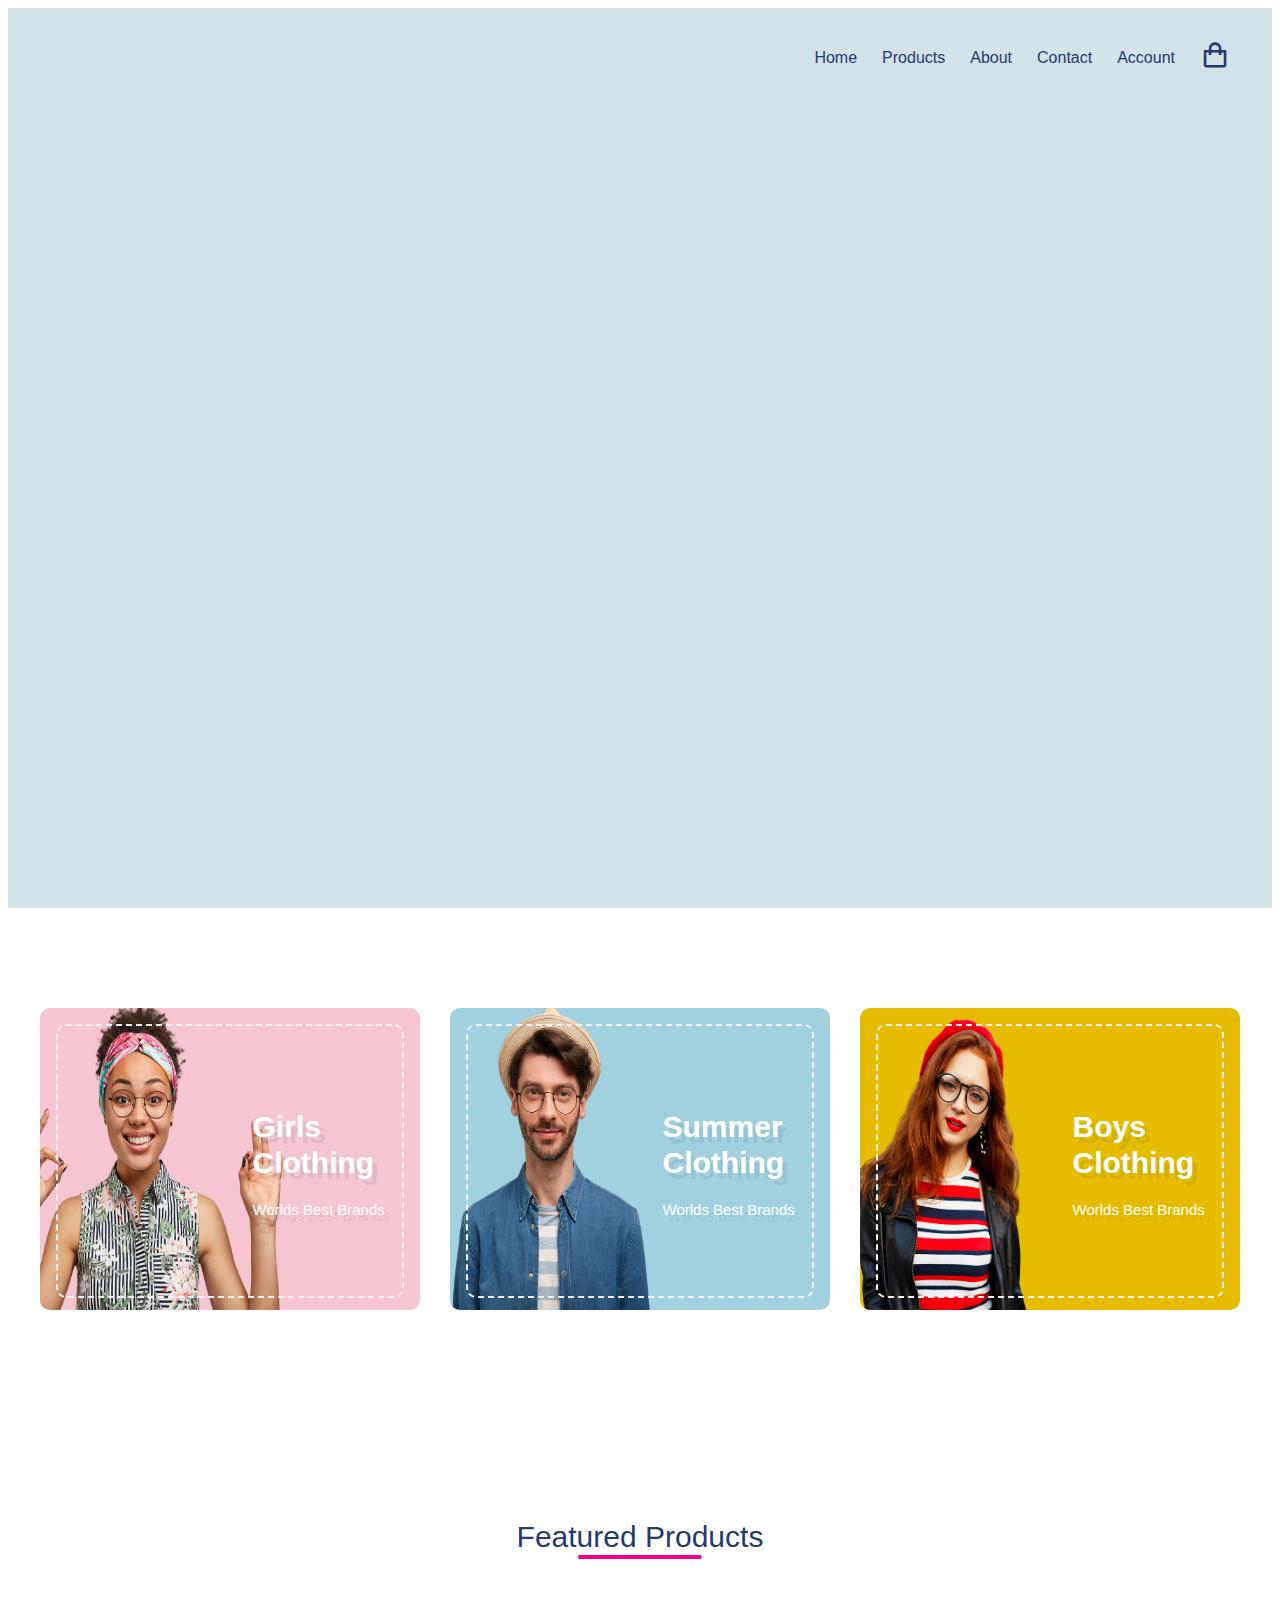
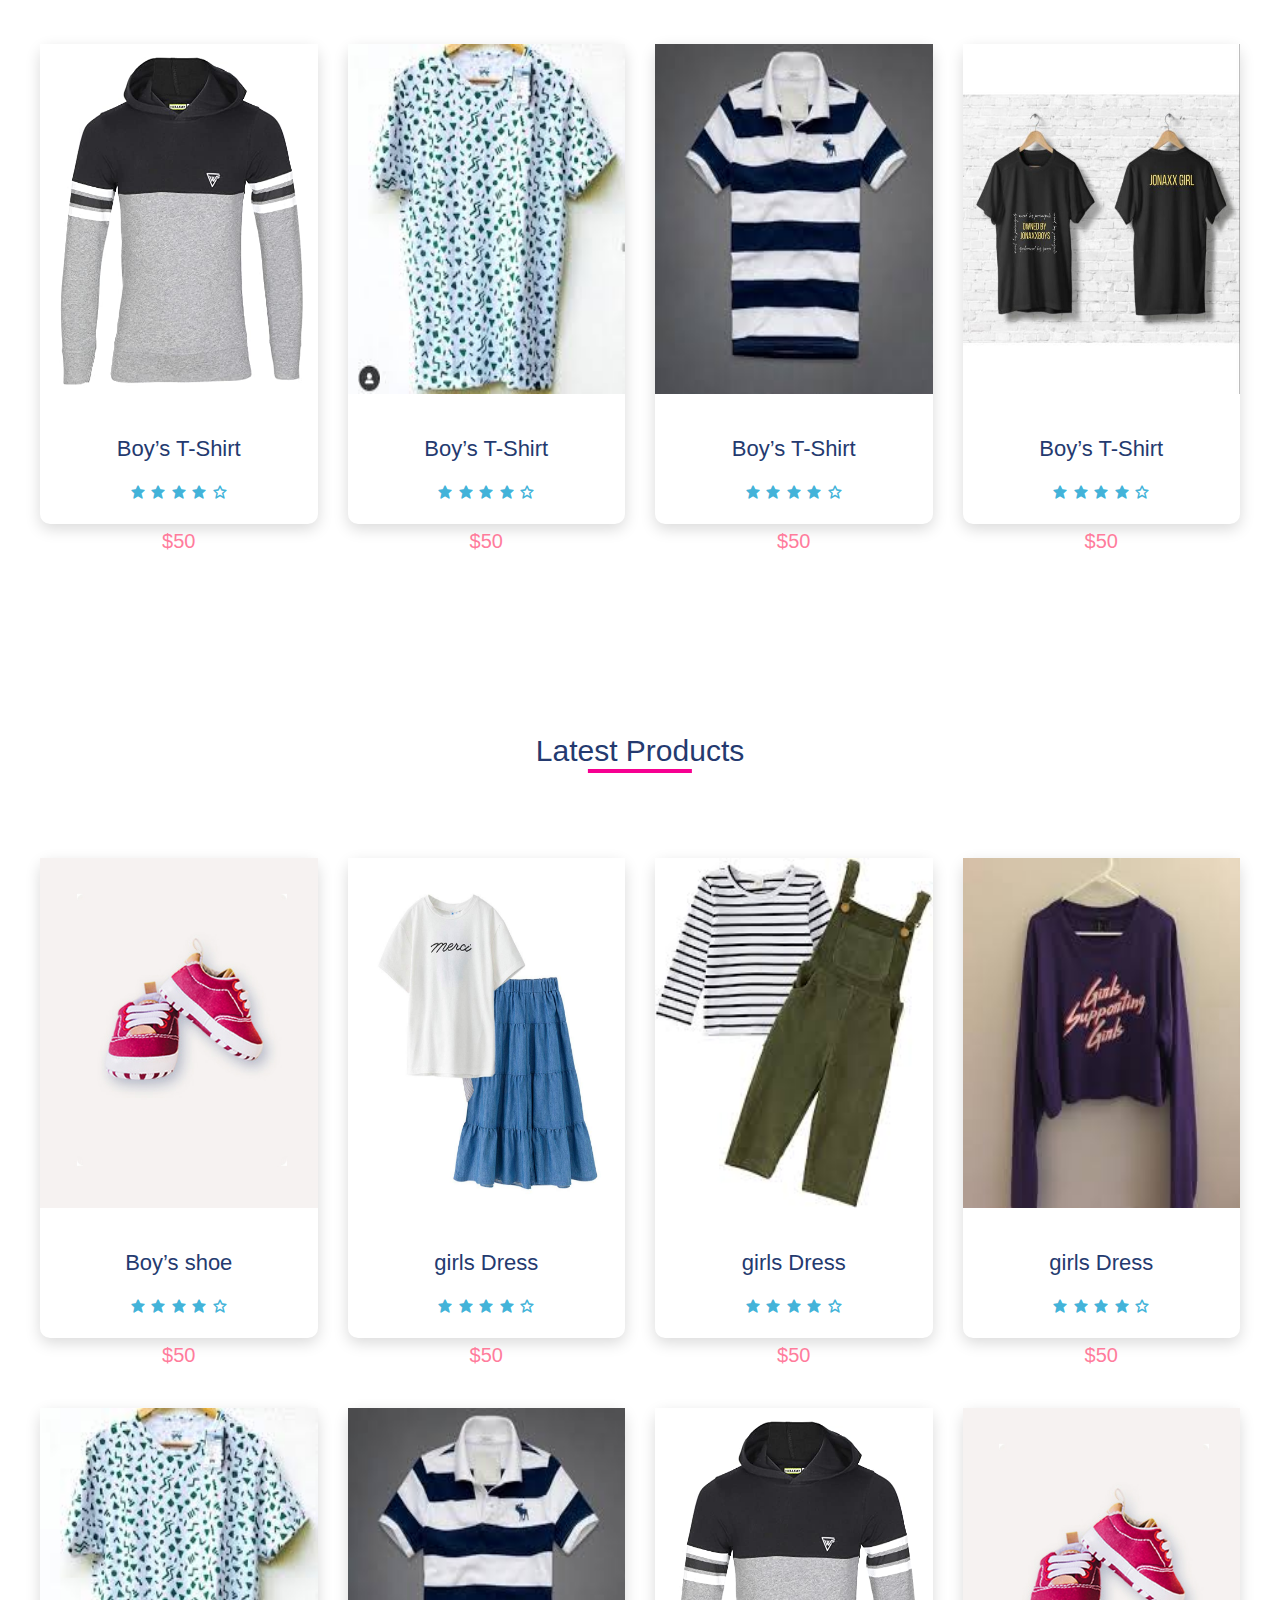
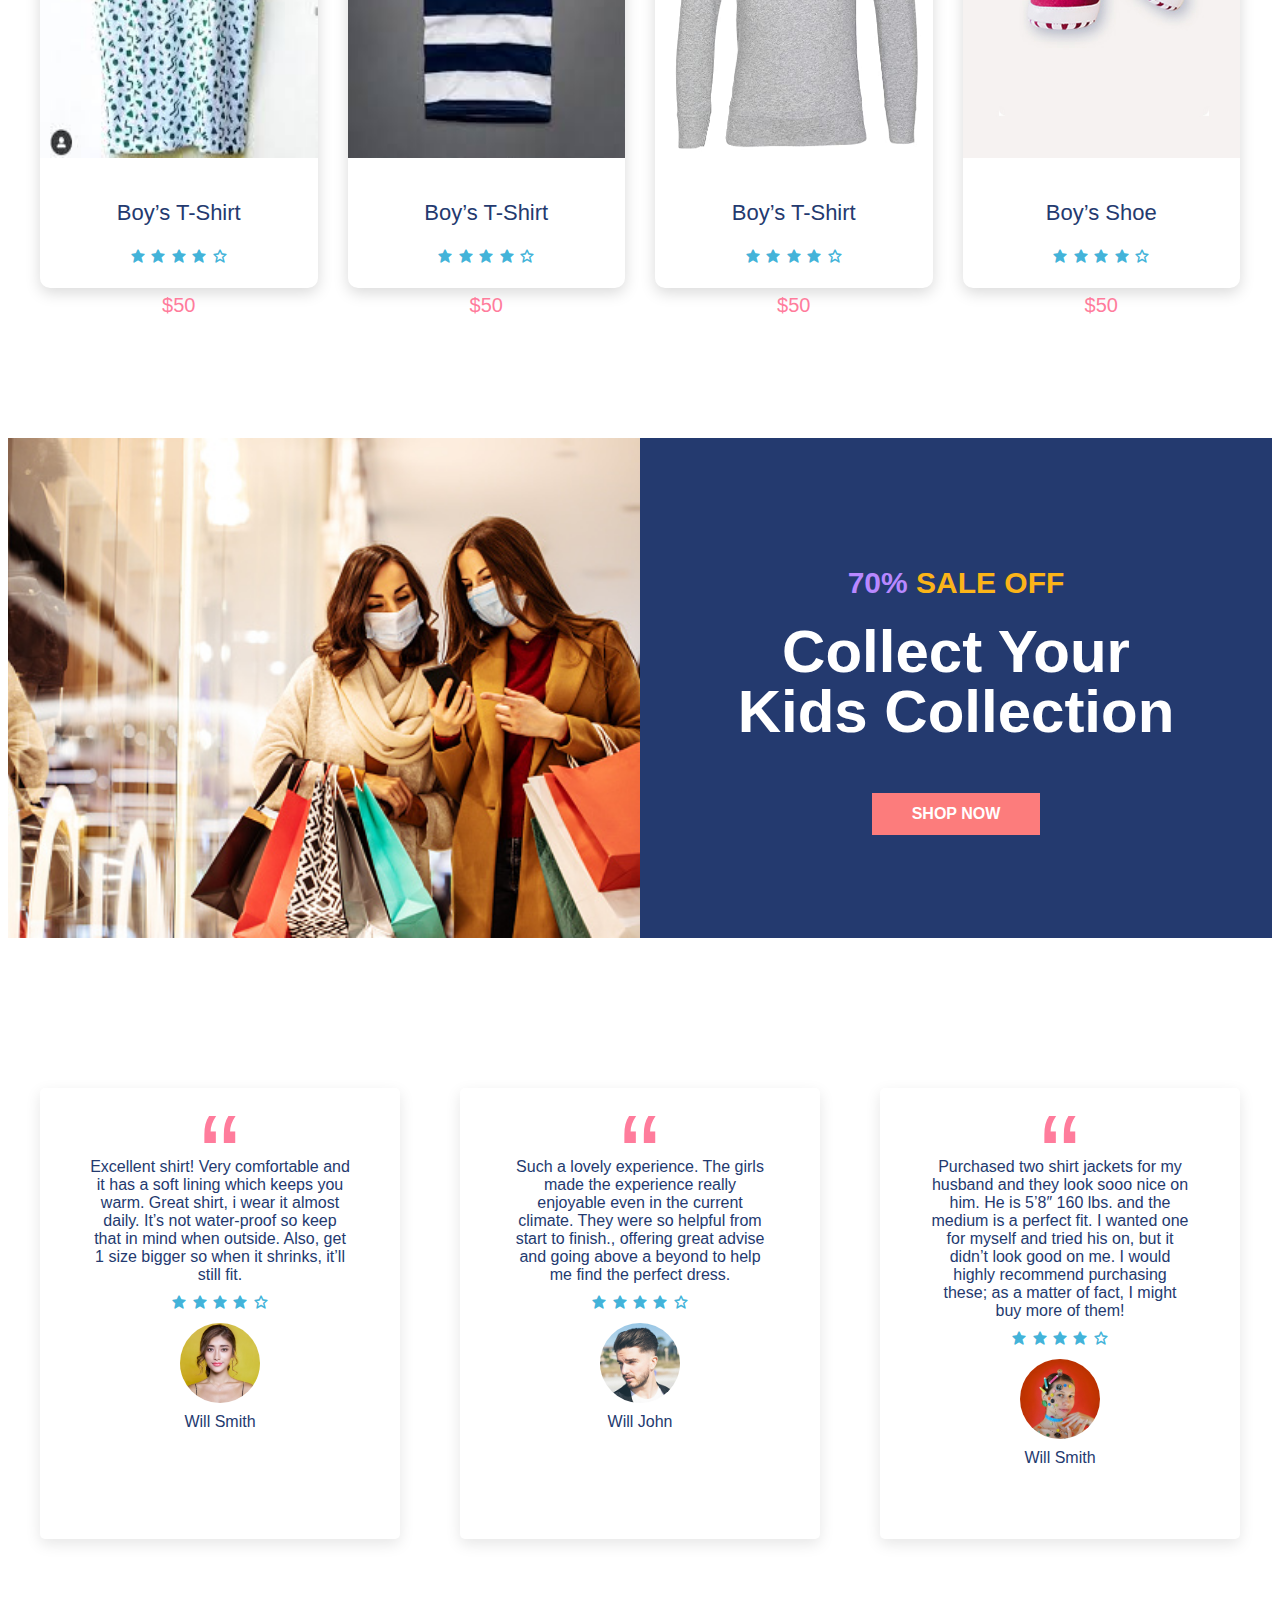
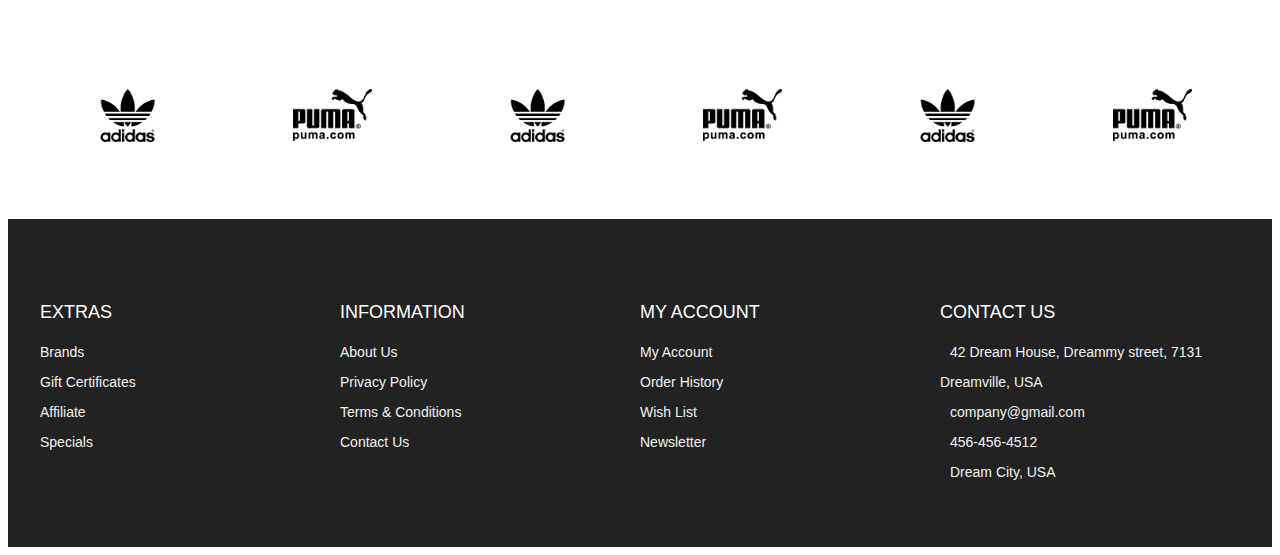
<file: index.html>
<!DOCTYPE html>
<html lang="en">

<head>
  <meta charset="UTF-8" />
  <meta name="viewport" content="width=device-width, initial-scale=1.0" />
 
  <!-- Box icons -->
  <link rel="stylesheet" href="https://cdn.jsdelivr.net/npm/boxicons@latest/css/boxicons.min.css" />

  <!-- Custom StyleSheet -->
  <link rel="stylesheet" href="./css/styles.css" />
  <title> Ecommerce Website</title>
</head>

<body>
  <!-- Header -->
  <header id="home" class="header">
    <!-- Navigation -->
    <nav class="nav">
      <div class="navigation container">
        <div class="logo">
          <h1></h1>
        </div>

        <div class="menu">
          <div class="top-nav">
            <div class="logo">
              <h1></h1>
            </div>
            <div class="close">
              <i class="bx bx-x"></i>
            </div>
          </div>

          <ul class="nav-list">
            <li class="nav-item">
              <a href="#home" class="nav-link scroll-link">Home</a>
            </li>
            <li class="nav-item">
              <a href="product.html" class="nav-link">Products</a>
            </li>
            <li class="nav-item">
              <a href="#about" class="nav-link scroll-link">About</a>
            </li>
            <li class="nav-item">
              <a href="#contact" class="nav-link scroll-link">Contact</a>
            </li>
            <li class="nav-item">
              <a href="#account" class="nav-link scroll-link">Account</a>
            </li>
            <li class="nav-item">
              <a href="cart.html" class="nav-link icon"><i class="bx bx-shopping-bag"></i></a>
            </li>
          </ul>
        </div>

        <a href="cart.html" class="cart-icon">
          <i class="bx bx-shopping-bag"></i>
        </a>

        <div class="hamburger">
          <i class="bx bx-menu"></i>
        </div>
      </div>
    </nav>

    <!-- Hero -->
    <img src="./images/banner.jpg" alt="" class="hero-img" />

    <div class="hero-content">
      <h2><span class="discount">70% </span> SALE OFF</h2>
      <h1>
        <span>Summer Vibes</span>
        <span>mode on</span>
      </h1>
      <a class="btn" href="#">shop now</a>
    </div>
  </header>

  <!-- Main -->
  <main>
    <section class="advert section">
      <div class="advert-center container">
        <div class="advert-box">
          <div class="dotted">
            <div class="content">
              <h2>
                Girls <br />
                Clothing
              </h2>
              <h4>Worlds Best Brands</h4>
            </div>
          </div>
          <img src="./images/advert1.png" alt="">
        </div>

        <div class="advert-box">
          <div class="dotted">
            <div class="content">
              <h2>
                Summer <br />
                Clothing
              </h2>
              <h4>Worlds Best Brands</h4>
            </div>
          </div>
          <img src="./images/advert2.png" alt="">
        </div>

        <div class="advert-box">
          <div class="dotted">
            <div class="content">
              <h2>
                Boys <br />
                Clothing
              </h2>
              <h4>Worlds Best Brands</h4>
            </div>
          </div>
          <img src="./images/advert3.png" alt="">
        </div>
      </div>
    </section>

    <!-- Featured -->
    <section class="section featured">
      <div class="title">
        <h1>Featured Products</h1>
      </div>

      <div class="product-center container">
        <div class="product">
          <div class="product-header">
            <img src="./images/pic2.jpg" alt="">
            <ul class="icons">
              <span><i class="bx bx-heart"></i></span>
              <span><i class="bx bx-shopping-bag"></i></span>
              <span><i class="bx bx-search"></i></span>
            </ul>
          </div>
          <div class="product-footer">
            <a href="#">
              <h3>Boy’s T-Shirt</h3>
            </a>
            <div class="rating">
              <i class="bx bxs-star"></i>
              <i class="bx bxs-star"></i>
              <i class="bx bxs-star"></i>
              <i class="bx bxs-star"></i>
              <i class="bx bx-star"></i>
            </div>
            <h4 class="price">$50</h4>
          </div>
        </div>
        <div class="product">
          <div class="product-header">
            <img src="./images/pic1.jpg" alt="">
            <ul class="icons">
              <span><i class="bx bx-heart"></i></span>
              <span><i class="bx bx-shopping-bag"></i></span>
              <span><i class="bx bx-search"></i></span>
            </ul>
          </div>
          <div class="product-footer">
            <a href="#"><h3>Boy’s T-Shirt</h3></a>
            <div class="rating">
              <i class="bx bxs-star"></i>
              <i class="bx bxs-star"></i>
              <i class="bx bxs-star"></i>
              <i class="bx bxs-star"></i>
              <i class="bx bx-star"></i>
            </div>
            <h4 class="price">$50</h4>
          </div>
        </div>
        <div class="product">
          <div class="product-header">
            <img src="./images/pic3.jpg" alt="">
            <ul class="icons">
              <span><i class="bx bx-heart"></i></span>
              <span><i class="bx bx-shopping-bag"></i></span>
              <span><i class="bx bx-search"></i></span>
            </ul>
          </div>
          <div class="product-footer">
            <a href="#"><h3>Boy’s T-Shirt</h3></a>
            <div class="rating">
              <i class="bx bxs-star"></i>
              <i class="bx bxs-star"></i>
              <i class="bx bxs-star"></i>
              <i class="bx bxs-star"></i>
              <i class="bx bx-star"></i>
            </div>
            <h4 class="price">$50</h4>
          </div>
        </div>
        <div class="product">
          <div class="product-header">
            <img src="./images/pic4.jpg" alt="">

            <ul class="icons">
              <span><i class="bx bx-heart"></i></span>
              <span><i class="bx bx-shopping-bag"></i></span>
              <span><i class="bx bx-search"></i></span>
            </ul>
          </div>
          <div class="product-footer">
            <a href="#"><h3>Boy’s T-Shirt</h3></a>
            <div class="rating">
              <i class="bx bxs-star"></i>
              <i class="bx bxs-star"></i>
              <i class="bx bxs-star"></i>
              <i class="bx bxs-star"></i>
              <i class="bx bx-star"></i>
            </div>
            <h4 class="price">$50</h4>
          </div>
        </div>
      </div>
    </section>

    <!--Latest -->
    <section class="section featured">
      <div class="title">
        <h1>Latest Products</h1>
      </div>

      <div class="product-center container">
        <div class="product">
          <div class="product-header">
            <img src="./images/pic5.jpg" alt="">

            <ul class="icons">
              <span><i class="bx bx-heart"></i></span>
              <span><i class="bx bx-shopping-bag"></i></span>
              <span><i class="bx bx-search"></i></span>
            </ul>
          </div>
          <div class="product-footer">
            <a href="#"><h3>Boy’s shoe</h3></a>
            <div class="rating">
              <i class="bx bxs-star"></i>
              <i class="bx bxs-star"></i>
              <i class="bx bxs-star"></i>
              <i class="bx bxs-star"></i>
              <i class="bx bx-star"></i>
            </div>
            <h4 class="price">$50</h4>
          </div>
        </div>
        <div class="product">
          <div class="product-header">
            <img src="./images/pic6.jpg" alt="">

            <ul class="icons">
              <span><i class="bx bx-heart"></i></span>
              <span><i class="bx bx-shopping-bag"></i></span>
              <span><i class="bx bx-search"></i></span>
            </ul>
          </div>
          <div class="product-footer">
            <a href="#"><h3>girls Dress</h3></a>
            <div class="rating">
              <i class="bx bxs-star"></i>
              <i class="bx bxs-star"></i>
              <i class="bx bxs-star"></i>
              <i class="bx bxs-star"></i>
              <i class="bx bx-star"></i>
            </div>
            <h4 class="price">$50</h4>
          </div>
        </div>
        <div class="product">
          <div class="product-header">
            <img src="./images/pic7.jpg" alt="">

            <ul class="icons">
              <span><i class="bx bx-heart"></i></span>
              <span><i class="bx bx-shopping-bag"></i></span>
              <span><i class="bx bx-search"></i></span>
            </ul>
          </div>
          <div class="product-footer">
            <a href="#"><h3>girls Dress</h3></a>
            <div class="rating">
              <i class="bx bxs-star"></i>
              <i class="bx bxs-star"></i>
              <i class="bx bxs-star"></i>
              <i class="bx bxs-star"></i>
              <i class="bx bx-star"></i>
            </div>
            <h4 class="price">$50</h4>
          </div>
        </div>
        <div class="product">
          <div class="product-header">
            <img src="./images/pic8.jpg" alt="">

            <ul class="icons">
              <span><i class="bx bx-heart"></i></span>
              <span><i class="bx bx-shopping-bag"></i></span>
              <span><i class="bx bx-search"></i></span>
            </ul>
          </div>
          <div class="product-footer">
            <a href="#"><h3>girls Dress</h3></a>
            <div class="rating">
              <i class="bx bxs-star"></i>
              <i class="bx bxs-star"></i>
              <i class="bx bxs-star"></i>
              <i class="bx bxs-star"></i>
              <i class="bx bx-star"></i>
            </div>
            <h4 class="price">$50</h4>
          </div>
        </div>
        <div class="product">
          <div class="product-header">
            <img src="./images/pic1.jpg" alt="">

            <ul class="icons">
              <span><i class="bx bx-heart"></i></span>
              <span><i class="bx bx-shopping-bag"></i></span>
              <span><i class="bx bx-search"></i></span>
            </ul>
          </div>
          <div class="product-footer">
            <a href="#"><h3>Boy’s T-Shirt</h3></a>
            <div class="rating">
              <i class="bx bxs-star"></i>
              <i class="bx bxs-star"></i>
              <i class="bx bxs-star"></i>
              <i class="bx bxs-star"></i>
              <i class="bx bx-star"></i>
            </div>
            <h4 class="price">$50</h4>
          </div>
        </div>
        <div class="product">
          <div class="product-header">
            <img src="./images/pic3.jpg" alt="">

            <ul class="icons">
              <span><i class="bx bx-heart"></i></span>
              <span><i class="bx bx-shopping-bag"></i></span>
              <span><i class="bx bx-search"></i></span>
            </ul>
          </div>
          <div class="product-footer">
            <a href="#"><h3>Boy’s T-Shirt</h3></a>
            <div class="rating">
              <i class="bx bxs-star"></i>
              <i class="bx bxs-star"></i>
              <i class="bx bxs-star"></i>
              <i class="bx bxs-star"></i>
              <i class="bx bx-star"></i>
            </div>
            <h4 class="price">$50</h4>
          </div>
        </div>
        <div class="product">
          <div class="product-header">
            <img src="./images/pic2.jpg" alt="">

            <ul class="icons">
              <span><i class="bx bx-heart"></i></span>
              <span><i class="bx bx-shopping-bag"></i></span>
              <span><i class="bx bx-search"></i></span>
            </ul>
          </div>
          <div class="product-footer">
            <a href="#"><h3>Boy’s T-Shirt</h3></a>
            <div class="rating">
              <i class="bx bxs-star"></i>
              <i class="bx bxs-star"></i>
              <i class="bx bxs-star"></i>
              <i class="bx bxs-star"></i>
              <i class="bx bx-star"></i>
            </div>
            <h4 class="price">$50</h4>
          </div>
        </div>
        <div class="product">
          <div class="product-header">
            <img src="./images/pic5.jpg" alt="">

            <ul class="icons">
              <span><i class="bx bx-heart"></i></span>
              <span><i class="bx bx-shopping-bag"></i></span>
              <span><i class="bx bx-search"></i></span>
            </ul>
          </div>
          <div class="product-footer">
            <a href="#"><h3>Boy’s Shoe</h3></a>
            <div class="rating">
              <i class="bx bxs-star"></i>
              <i class="bx bxs-star"></i>
              <i class="bx bxs-star"></i>
              <i class="bx bxs-star"></i>
              <i class="bx bx-star"></i>
            </div>
            <h4 class="price">$50</h4>
          </div>
        </div>
      </div>
    </section>

    <!-- Product Banner -->
    <section class="section">
      <div class="product-banner">
        <div class="left">
          <img src="./images/test.jpg" alt="" />
        </div>
        <div class="right">
          <div class="content">
            <h2><span class="discount">70% </span> SALE OFF</h2>
            <h1>
              <span>Collect Your</span>
              <span>Kids Collection</span>
            </h1>
            <a class="btn" href="#">shop now</a>
          </div>
        </div>
      </div>
    </section>

    <!-- Testimonials -->
    <section class="section">
      <div class="testimonial-center container">
        <div class="testimonial">
          <span>&ldquo;</span>
          <p>
            Excellent shirt! Very comfortable and it has a soft lining which keeps you warm. Great shirt, i wear it almost daily. 
            It’s not water-proof so keep that in mind when outside. Also, get 1 size bigger so when it shrinks, it’ll still fit.
          </p>
          <div class="rating">
            <i class="bx bxs-star"></i>
            <i class="bx bxs-star"></i>
            <i class="bx bxs-star"></i>
            <i class="bx bxs-star"></i>
            <i class="bx bx-star"></i>
          </div>
          <div class="img-cover">
            <img src="./images/profile1.jpg" alt="" />
          </div>
          <h4>Will Smith</h4>
        </div>
        <div class="testimonial">
          <span>&ldquo;</span>
          <p>
            Such a lovely experience. The girls made the experience really enjoyable even in the current climate. They were so helpful from start
             to finish., offering great advise and going above a beyond to help me find the perfect dress.
          </p>
          <div class="rating">
            <i class="bx bxs-star"></i>
            <i class="bx bxs-star"></i>
            <i class="bx bxs-star"></i>
            <i class="bx bxs-star"></i>
            <i class="bx bx-star"></i>
          </div>
          <div class="img-cover">
            <img src="./images/profile2.jpg" alt="" />
          </div>
          <h4>Will John</h4>
        </div>
        <div class="testimonial">
          <span>&ldquo;</span>
          <p>
            Purchased two shirt jackets for my husband and they look sooo nice on him. He is 5’8″ 160 lbs. and the medium is a perfect fit. 
            I wanted one for myself and tried his on, but it didn’t look good on me. I would highly recommend purchasing these; as a matter of fact, I might buy more of them!
          </p>
          <div class="rating">
            <i class="bx bxs-star"></i>
            <i class="bx bxs-star"></i>
            <i class="bx bxs-star"></i>
            <i class="bx bxs-star"></i>
            <i class="bx bx-star"></i>
          </div>
          <div class="img-cover">
            <img src="./images/profile3.jpg" alt="" />
          </div>
          <h4>Will Smith</h4>
        </div>
      </div>
    </section>

    <!-- Brands -->
    <section class="section">
      <div class="brands-center container">
        <div class="brand">
          <img src="./images/brand1.png" alt="" />
        </div>
        <div class="brand">
          <img src="./images/brand2.png" alt="" />
        </div>
        <div class="brand">
          <img src="./images/brand1.png" alt="" />
        </div>
        <div class="brand">
          <img src="./images/brand2.png" alt="" />
        </div>
        <div class="brand">
          <img src="./images/brand1.png" alt="" />
        </div>
        <div class="brand">
          <img src="./images/brand2.png" alt="" />
        </div>
      </div>
    </section>
  </main>

  <!-- Footer -->
  <footer id="footer" class="section footer">
    <div class="container">
      <div class="footer-container">
        <div class="footer-center">
          <h3>EXTRAS</h3>
          <a href="#">Brands</a>
          <a href="#">Gift Certificates</a>
          <a href="#">Affiliate</a>
          <a href="#">Specials</a>
        </div>
        <div class="footer-center">
          <h3>INFORMATION</h3>
          <a href="#">About Us</a>
          <a href="#">Privacy Policy</a>
          <a href="#">Terms & Conditions</a>
          <a href="#">Contact Us</a>
        </div>
        <div class="footer-center">
          <h3>MY ACCOUNT</h3>
          <a href="#">My Account</a>
          <a href="#">Order History</a>
          <a href="#">Wish List</a>
          <a href="#">Newsletter</a>
        </div>
        <div class="footer-center">
          <h3>CONTACT US</h3>
          <div>
            <span>
              <i class="fas fa-map-marker-alt"></i>
            </span>
            42 Dream House, Dreammy street, 7131 Dreamville, USA
          </div>
          <div>
            <span>
              <i class="far fa-envelope"></i>
            </span>
            company@gmail.com
          </div>
          <div>
            <span>
              <i class="fas fa-phone"></i>
            </span>
            456-456-4512
          </div>
          <div>
            <span>
              <i class="far fa-paper-plane"></i>
            </span>
            Dream City, USA
          </div>
        </div>
      </div>
    </div>
    </div>
  </footer>
  <!-- End Footer -->

  <!-- GSAP -->
  <script src="https://cdnjs.cloudflare.com/ajax/libs/gsap/3.5.1/gsap.min.js"></script>
  <!-- Custom Script -->
  <script src="./js/index.js"></script>
</body>

</html>
</file>
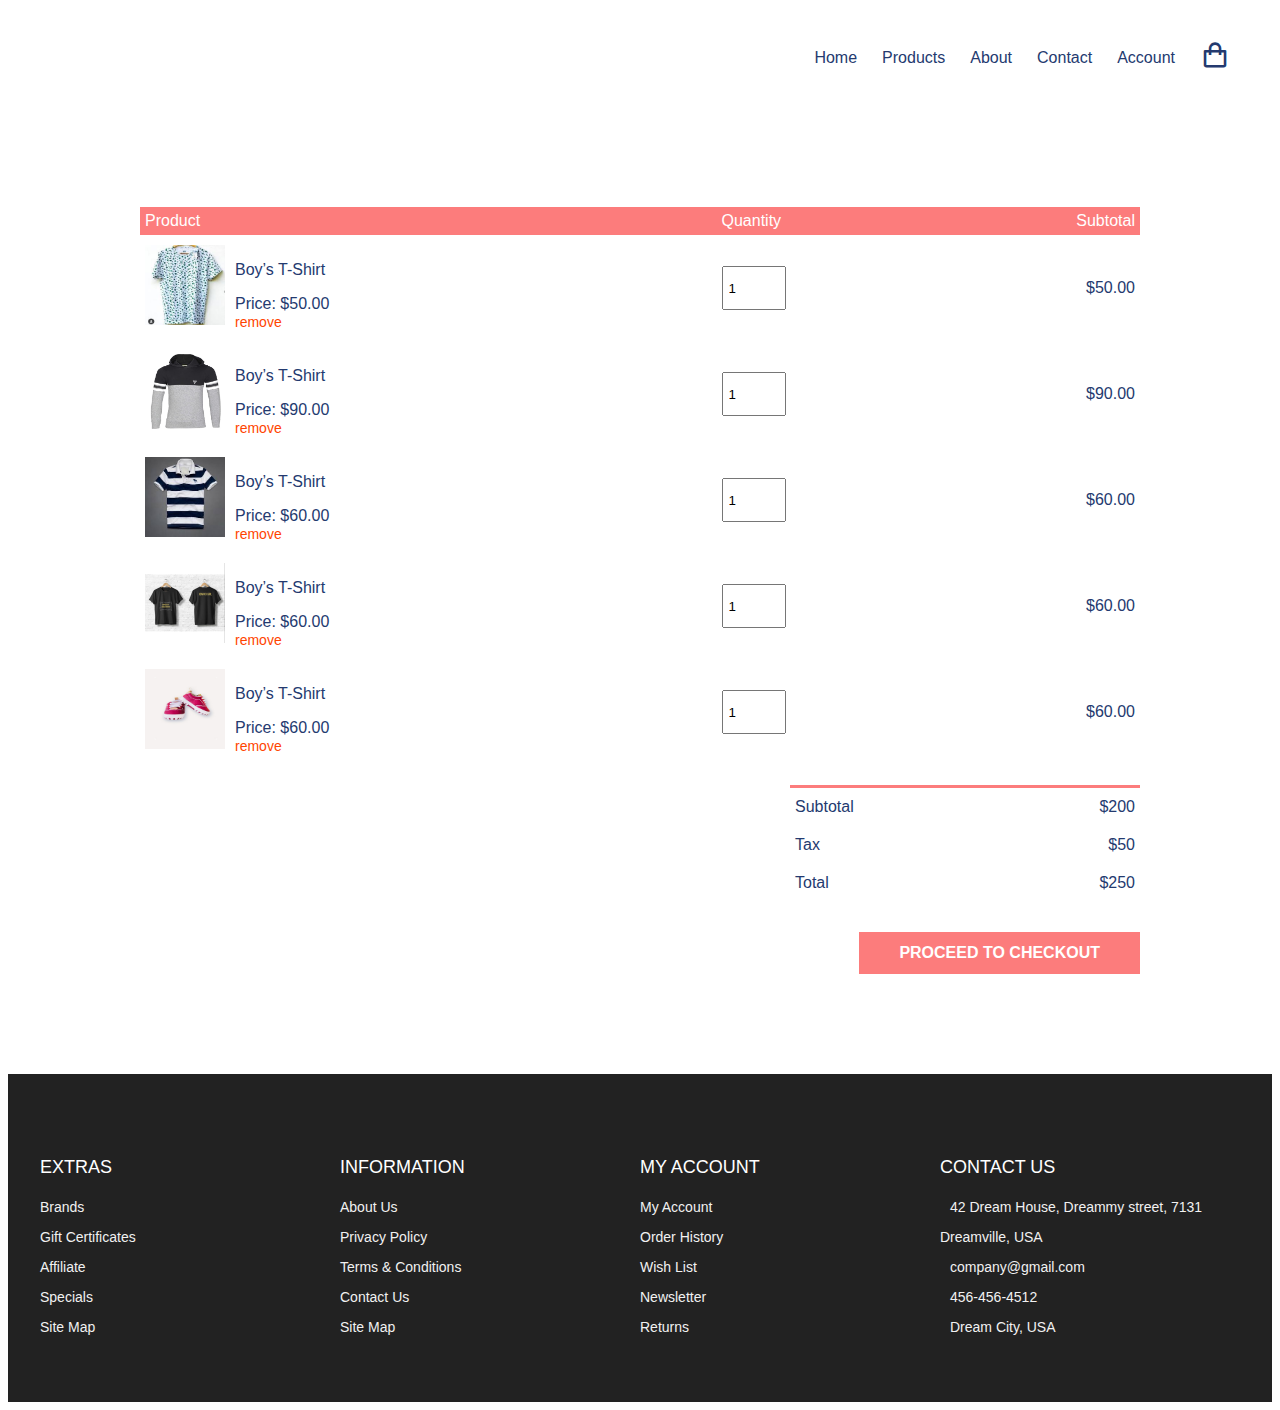
<file: cart.html>
<!DOCTYPE html>
<html lang="en">

<head>
  <meta charset="UTF-8" />
  <meta name="viewport" content="width=device-width, initial-scale=1.0" />
 
  <!-- Box icons -->
  <link rel="stylesheet" href="https://cdn.jsdelivr.net/npm/boxicons@latest/css/boxicons.min.css" />

  <!-- Custom StyleSheet -->
  <link rel="stylesheet" href="./css/styles.css" />
  <title>Your Cart</title>
</head>

<body>
  <!-- Navigation -->
  <nav class="nav">
    <div class="navigation container">
      <div class="logo">
        <h1></h1>
      </div>

      <div class="menu">
        <div class="top-nav">
          <div class="logo">
            <h1></h1>
          </div>
          <div class="close">
            <i class="bx bx-x"></i>
          </div>
        </div>

        <ul class="nav-list">
          <li class="nav-item">
            <a href="index.html" class="nav-link">Home</a>
          </li>
          <li class="nav-item">
            <a href="product.html" class="nav-link">Products</a>
          </li>
          <li class="nav-item">
            <a href="#about" class="nav-link">About</a>
          </li>
          <li class="nav-item">
            <a href="#contact" class="nav-link">Contact</a>
          </li>
          <li class="nav-item">
            <a href="#contact" class="nav-link">Account</a>
          </li>
          <li class="nav-item">
            <a href="cart.html" class="nav-link icon"><i class="bx bx-shopping-bag"></i></a>
          </li>
        </ul>
      </div>

      <a href="cart.html" class="cart-icon">
        <i class="bx bx-shopping-bag"></i>
      </a>

      <div class="hamburger">
        <i class="bx bx-menu"></i>
      </div>
    </div>
  </nav>

  <!-- Cart Items -->
  <div class="container-md cart">
    <table>
      <tr>
        <th>Product</th>
        <th>Quantity</th>
        <th>Subtotal</th>
      </tr>
      <tr>
        <td>
          <div class="cart-info">
            <img src="./images/pic1.jpg" alt="">
            <div>
              <p>Boy’s T-Shirt</p>
              <span>Price: $50.00</span>
              <br />
              <a href="#">remove</a>
            </div>
          </div>
        </td>
        <td><input type="number" value="1" min="1"></td>
        <td>$50.00</td>
      </tr>
      <tr>
        <td>
          <div class="cart-info">
            <img src="./images/pic2.jpg" alt="">
            <div>
              <p>Boy’s T-Shirt</p>
              <span>Price: $90.00</span>
              <br />
              <a href="#">remove</a>
            </div>
          </div>
        </td>
        <td><input type="number" value="1" min="1"></td>
        <td>$90.00</td>
      </tr>
      <tr>
        <td>
          <div class="cart-info">
            <img src="./images/pic3.jpg" alt="">
            <div>
              <p>Boy’s T-Shirt</p>
              <span>Price: $60.00</span>
              <br />
              <a href="#">remove</a>
            </div>
          </div>
        </td>
        <td><input type="number" value="1" min="1"></td>
        <td>$60.00</td>
      </tr>
      <tr>
        <td>
          <div class="cart-info">
            <img src="./images/pic4.jpg" alt="">
            <div>
              <p>Boy’s T-Shirt</p>
              <span>Price: $60.00</span>
              <br />
              <a href="#">remove</a>
            </div>
          </div>
        </td>
        <td><input type="number" value="1" min="1"></td>
        <td>$60.00</td>
      </tr>
      <tr>
        <td>
          <div class="cart-info">
            <img src="./images/pic5.jpg" alt="">
            <div>
              <p>Boy’s T-Shirt</p>
              <span>Price: $60.00</span>
              <br />
              <a href="#">remove</a>
            </div>
          </div>
        </td>
        <td><input type="number" value="1" min="1"></td>
        <td>$60.00</td>
      </tr>
    </table>

    <div class="total-price">
      <table>
        <tr>
          <td>Subtotal</td>
          <td>$200</td>
        </tr>
        <tr>
          <td>Tax</td>
          <td>$50</td>
        </tr>
        <tr>
          <td>Total</td>
          <td>$250</td>
        </tr>
      </table>
      <a href="#" class="checkout btn">Proceed To Checkout</a>

    </div>

  </div>



  <!-- Footer -->
  <footer id="footer" class="section footer">
    <div class="container">
      <div class="footer-container">
        <div class="footer-center">
          <h3>EXTRAS</h3>
          <a href="#">Brands</a>
          <a href="#">Gift Certificates</a>
          <a href="#">Affiliate</a>
          <a href="#">Specials</a>
          <a href="#">Site Map</a>
        </div>
        <div class="footer-center">
          <h3>INFORMATION</h3>
          <a href="#">About Us</a>
          <a href="#">Privacy Policy</a>
          <a href="#">Terms & Conditions</a>
          <a href="#">Contact Us</a>
          <a href="#">Site Map</a>
        </div>
        <div class="footer-center">
          <h3>MY ACCOUNT</h3>
          <a href="#">My Account</a>
          <a href="#">Order History</a>
          <a href="#">Wish List</a>
          <a href="#">Newsletter</a>
          <a href="#">Returns</a>
        </div>
        <div class="footer-center">
          <h3>CONTACT US</h3>
          <div>
            <span>
              <i class="fas fa-map-marker-alt"></i>
            </span>
            42 Dream House, Dreammy street, 7131 Dreamville, USA
          </div>
          <div>
            <span>
              <i class="far fa-envelope"></i>
            </span>
            company@gmail.com
          </div>
          <div>
            <span>
              <i class="fas fa-phone"></i>
            </span>
            456-456-4512
          </div>
          <div>
            <span>
              <i class="far fa-paper-plane"></i>
            </span>
            Dream City, USA
          </div>
        </div>
      </div>
    </div>
    </div>
  </footer>
  <!-- End Footer -->

  <!-- GSAP -->
  <script src="https://cdnjs.cloudflare.com/ajax/libs/gsap/3.5.1/gsap.min.js"></script>
  <!-- Custom Script -->
  <script src="./js/index.js"></script>
</body>

</html>
</file>
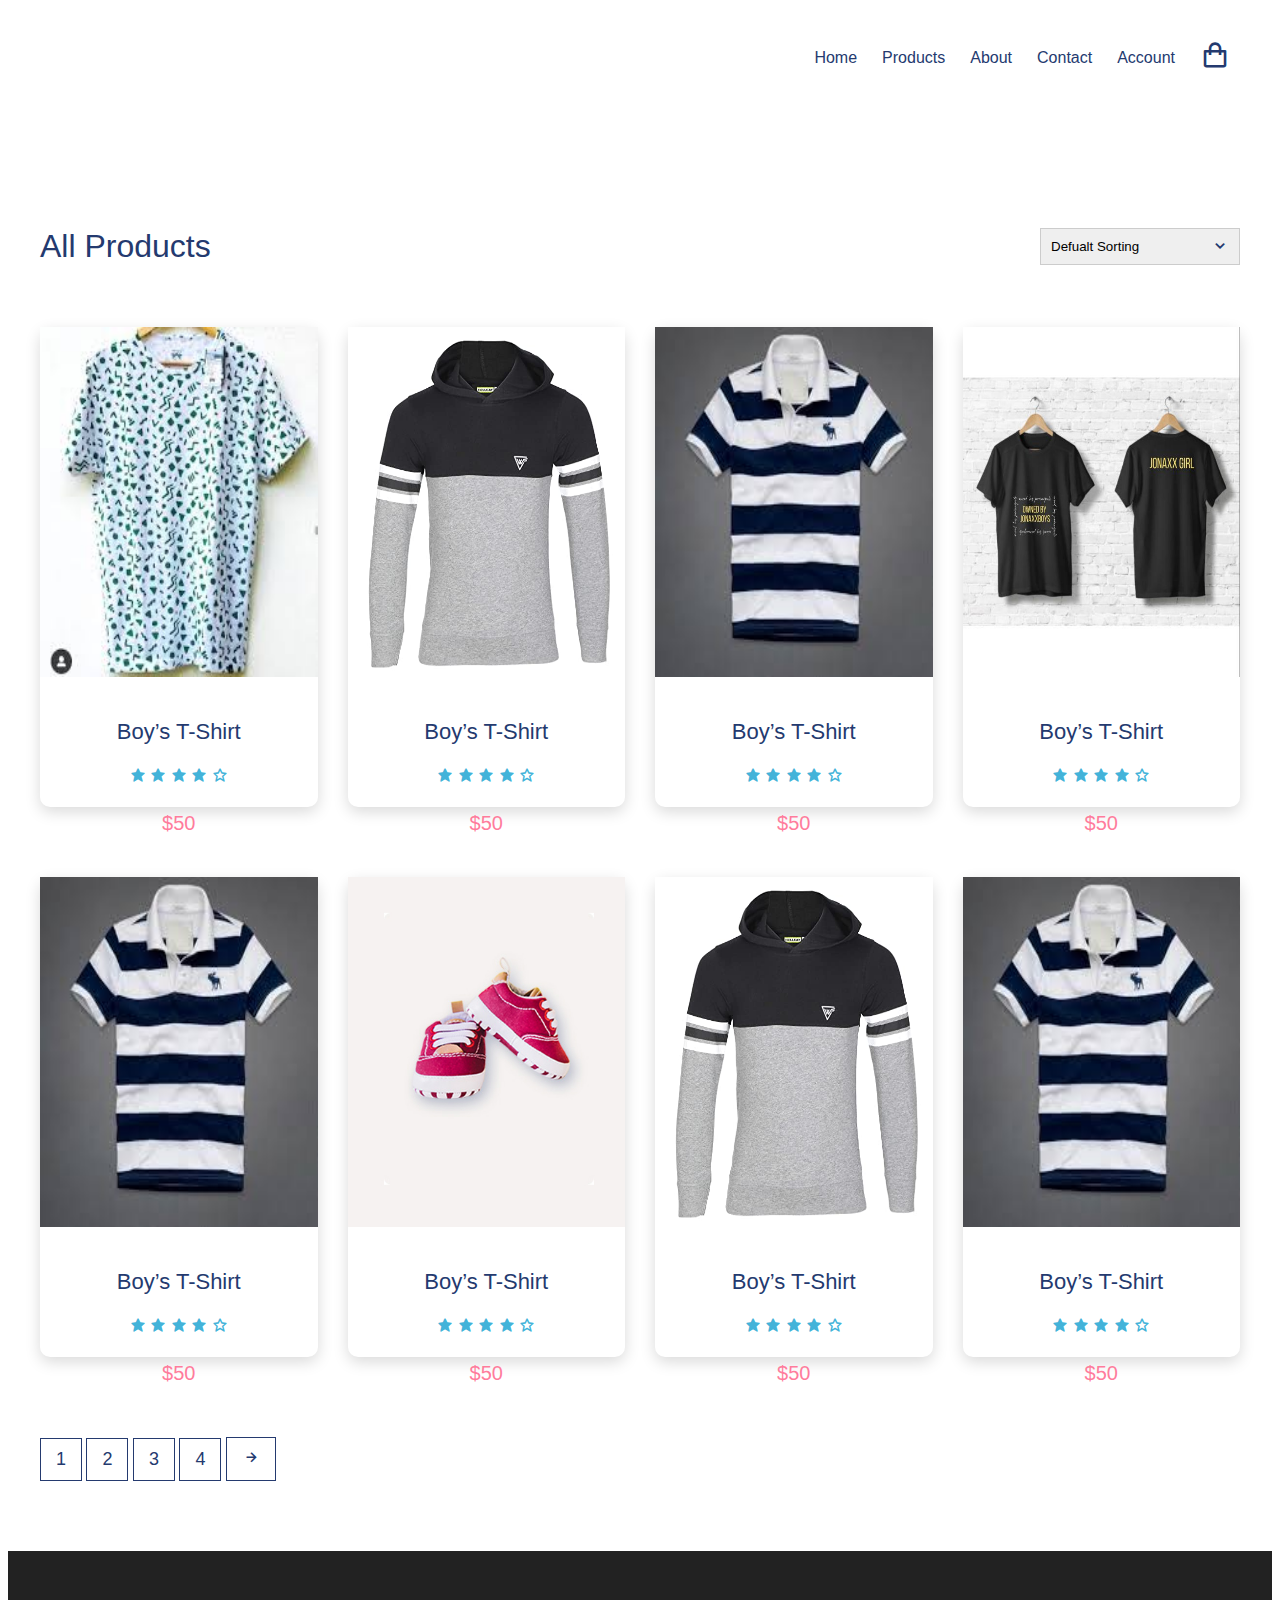
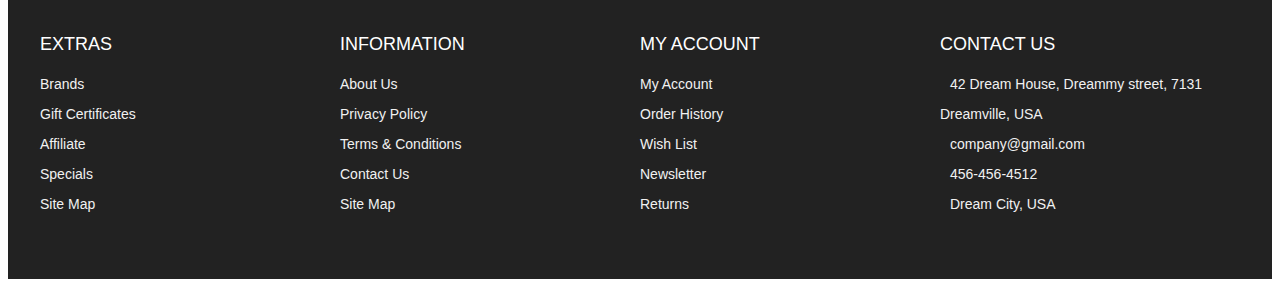
<file: product.html>
<!DOCTYPE html>
<html lang="en">

<head>
    <meta charset="UTF-8" />
    <meta name="viewport" content="width=device-width, initial-scale=1.0" />
   
    <!-- Box icons -->
    <link rel="stylesheet" href="https://cdn.jsdelivr.net/npm/boxicons@latest/css/boxicons.min.css" />

    <!-- Custom StyleSheet -->
    <link rel="stylesheet" href="./css/styles.css" />
    <title>Boy’s T-Shirt</title>
</head>

<body>
    <!-- Navigation -->
    <nav class="nav">
        <div class="navigation container">
            <div class="logo">
                <h1></h1>
            </div>

            <div class="menu">
                <div class="top-nav">
                    <div class="logo">
                        <h1></h1>
                    </div>
                    <div class="close">
                        <i class="bx bx-x"></i>
                    </div>
                </div>

                <ul class="nav-list">
                    <li class="nav-item">
                        <a href="index.html" class="nav-link">Home</a>
                    </li>
                    <li class="nav-item">
                        <a href="product.html" class="nav-link">Products</a>
                    </li>
                    <li class="nav-item">
                        <a href="#about" class="nav-link">About</a>
                    </li>
                    <li class="nav-item">
                        <a href="#contact" class="nav-link">Contact</a>
                    </li>
                    <li class="nav-item">
                        <a href="account.html" class="nav-link">Account</a>
                    </li>
                    <li class="nav-item">
                        <a href="cart.html" class="nav-link icon"><i class="bx bx-shopping-bag"></i></a>
                    </li>
                </ul>
            </div>

            <a href="cart.html" class="cart-icon">
                <i class="bx bx-shopping-bag"></i>
            </a>

            <div class="hamburger">
                <i class="bx bx-menu"></i>
            </div>
        </div>
    </nav>

    <!-- All Products -->
    <section class="section all-products" id="products">
        <div class="top container">
            <h1>All Products</h1>
            <form>
                <select>
                    <option value="1">Defualt Sorting</option>
                    <option value="2">Sort By Price</option>
                    <option value="3">Sort By Popularity</option>
                    <option value="4">Sort By Sale</option>
                    <option value="5">Sort By Rating</option>
                </select>
                <span><i class='bx bx-chevron-down'></i></span>
            </form>
        </div>

        <div class="product-center container">
            <div class="product">
                <div class="product-header">
                    <img src="./images/pic1.jpg" alt="">
                    <ul class="icons">
                        <span><i class="bx bx-heart"></i></span>
                        <a href="cart.html"> <span><i class="bx bx-shopping-bag"></i></span>
                        </a>
                        <span><i class="bx bx-search"></i></span>
                    </ul>
                </div>
                <div class="product-footer">
                    <a href="product-details.html">
                        <h3>Boy’s T-Shirt</h3>
                    </a>
                    <div class="rating">
                        <i class="bx bxs-star"></i>
                        <i class="bx bxs-star"></i>
                        <i class="bx bxs-star"></i>
                        <i class="bx bxs-star"></i>
                        <i class="bx bx-star"></i>
                    </div>
                    <h4 class="price">$50</h4>
                </div>
            </div>
            <div class="product">
                <div class="product-header">
                    <img src="./images/pic2.jpg" alt="">

                    <ul class="icons">
                        <span><i class="bx bx-heart"></i></span>
                        <span><i class="bx bx-shopping-bag"></i></span>
                        <span><i class="bx bx-search"></i></span>
                    </ul>
                </div>
                <div class="product-footer">
                    <h3>Boy’s T-Shirt</h3>
                    <div class="rating">
                        <i class="bx bxs-star"></i>
                        <i class="bx bxs-star"></i>
                        <i class="bx bxs-star"></i>
                        <i class="bx bxs-star"></i>
                        <i class="bx bx-star"></i>
                    </div>
                    <h4 class="price">$50</h4>
                </div>
            </div>
            <div class="product">
                <div class="product-header">
                    <img src="./images/pic3.jpg" alt="">

                    <ul class="icons">
                        <span><i class="bx bx-heart"></i></span>
                        <span><i class="bx bx-shopping-bag"></i></span>
                        <span><i class="bx bx-search"></i></span>
                    </ul>
                </div>
                <div class="product-footer">
                    <h3>Boy’s T-Shirt</h3>
                    <div class="rating">
                        <i class="bx bxs-star"></i>
                        <i class="bx bxs-star"></i>
                        <i class="bx bxs-star"></i>
                        <i class="bx bxs-star"></i>
                        <i class="bx bx-star"></i>
                    </div>
                    <h4 class="price">$50</h4>
                </div>
            </div>
            <div class="product">
                <div class="product-header">
                    <img src="./images/pic4.jpg" alt="">

                    <ul class="icons">
                        <span><i class="bx bx-heart"></i></span>
                        <span><i class="bx bx-shopping-bag"></i></span>
                        <span><i class="bx bx-search"></i></span>
                    </ul>
                </div>
                <div class="product-footer">
                    <h3>Boy’s T-Shirt</h3>
                    <div class="rating">
                        <i class="bx bxs-star"></i>
                        <i class="bx bxs-star"></i>
                        <i class="bx bxs-star"></i>
                        <i class="bx bxs-star"></i>
                        <i class="bx bx-star"></i>
                    </div>
                    <h4 class="price">$50</h4>
                </div>
            </div>
            <div class="product">
                <div class="product-header">
                    <img src="./images/pic3.jpg" alt="">

                    <ul class="icons">
                        <span><i class="bx bx-heart"></i></span>
                        <span><i class="bx bx-shopping-bag"></i></span>
                        <span><i class="bx bx-search"></i></span>
                    </ul>
                </div>
                <div class="product-footer">
                    <h3>Boy’s T-Shirt</h3>
                    <div class="rating">
                        <i class="bx bxs-star"></i>
                        <i class="bx bxs-star"></i>
                        <i class="bx bxs-star"></i>
                        <i class="bx bxs-star"></i>
                        <i class="bx bx-star"></i>
                    </div>
                    <h4 class="price">$50</h4>
                </div>
            </div>
            <div class="product">
                <div class="product-header">
                    <img src="./images/pic5.jpg" alt="">

                    <ul class="icons">
                        <span><i class="bx bx-heart"></i></span>
                        <span><i class="bx bx-shopping-bag"></i></span>
                        <span><i class="bx bx-search"></i></span>
                    </ul>
                </div>
                <div class="product-footer">
                    <h3>Boy’s T-Shirt</h3>
                    <div class="rating">
                        <i class="bx bxs-star"></i>
                        <i class="bx bxs-star"></i>
                        <i class="bx bxs-star"></i>
                        <i class="bx bxs-star"></i>
                        <i class="bx bx-star"></i>
                    </div>
                    <h4 class="price">$50</h4>
                </div>
            </div>
            <div class="product">
                <div class="product-header">
                    <img src="./images/pic2.jpg" alt="">

                    <ul class="icons">
                        <span><i class="bx bx-heart"></i></span>
                        <span><i class="bx bx-shopping-bag"></i></span>
                        <span><i class="bx bx-search"></i></span>
                    </ul>
                </div>
                <div class="product-footer">
                    <h3>Boy’s T-Shirt</h3>
                    <div class="rating">
                        <i class="bx bxs-star"></i>
                        <i class="bx bxs-star"></i>
                        <i class="bx bxs-star"></i>
                        <i class="bx bxs-star"></i>
                        <i class="bx bx-star"></i>
                    </div>
                    <h4 class="price">$50</h4>
                </div>
            </div>
            <div class="product">
                <div class="product-header">
                    <img src="./images/pic3.jpg" alt="">

                    <ul class="icons">
                        <span><i class="bx bx-heart"></i></span>
                        <span><i class="bx bx-shopping-bag"></i></span>
                        <span><i class="bx bx-search"></i></span>
                    </ul>
                </div>
                <div class="product-footer">
                    <h3>Boy’s T-Shirt</h3>
                    <div class="rating">
                        <i class="bx bxs-star"></i>
                        <i class="bx bxs-star"></i>
                        <i class="bx bxs-star"></i>
                        <i class="bx bxs-star"></i>
                        <i class="bx bx-star"></i>
                    </div>
                    <h4 class="price">$50</h4>
                </div>
            </div>
        </div>
    </section>

    <section class="pagination">
        <div class=" container">
            <span>1</span>
            <span>2</span>
            <span>3</span>
            <span>4</span>
            <span><i class='bx bx-right-arrow-alt'></i></span>
        </div>
    </section>



    <!-- Footer -->
    <footer id="footer" class="section footer">
        <div class="container">
            <div class="footer-container">
                <div class="footer-center">
                    <h3>EXTRAS</h3>
                    <a href="#">Brands</a>
                    <a href="#">Gift Certificates</a>
                    <a href="#">Affiliate</a>
                    <a href="#">Specials</a>
                    <a href="#">Site Map</a>
                </div>
                <div class="footer-center">
                    <h3>INFORMATION</h3>
                    <a href="#">About Us</a>
                    <a href="#">Privacy Policy</a>
                    <a href="#">Terms & Conditions</a>
                    <a href="#">Contact Us</a>
                    <a href="#">Site Map</a>
                </div>
                <div class="footer-center">
                    <h3>MY ACCOUNT</h3>
                    <a href="#">My Account</a>
                    <a href="#">Order History</a>
                    <a href="#">Wish List</a>
                    <a href="#">Newsletter</a>
                    <a href="#">Returns</a>
                </div>
                <div class="footer-center">
                    <h3>CONTACT US</h3>
                    <div>
                        <span>
                            <i class="fas fa-map-marker-alt"></i>
                        </span>
                        42 Dream House, Dreammy street, 7131 Dreamville, USA
                    </div>
                    <div>
                        <span>
                            <i class="far fa-envelope"></i>
                        </span>
                        company@gmail.com
                    </div>
                    <div>
                        <span>
                            <i class="fas fa-phone"></i>
                        </span>
                        456-456-4512
                    </div>
                    <div>
                        <span>
                            <i class="far fa-paper-plane"></i>
                        </span>
                        Dream City, USA
                    </div>
                </div>
            </div>
        </div>
        </div>
    </footer>
    <!-- End Footer -->

    <!-- GSAP -->
    <script src="https://cdnjs.cloudflare.com/ajax/libs/gsap/3.5.1/gsap.min.js"></script>
    <!-- Custom Script -->
    <script src="./js/index.js"></script>
</body>

</html>
</file>
<file: css/styles.css>
:root {
  --white: #fff;
  --black: #222;
  --pink: #f60091;
  --grey: #444;
  --grey2: #959595;
  --grey-alt: #d1e2e9;
  --yellow: #ffd800;
  --green: #59b210;
}

html {
  scroll-behavior: smooth;
  box-sizing: border-box;
  font-size: 62.5%;
}

body {
  font-family: "Poppins", sans-serif;
  font-size: 1.6rem;
  font-weight: 400;
  background-color: #fff;
  color: #243a6f;
  position: relative;
  z-index: 1;
}

h1,h2,h3,h4 {
  font-weight: 500;
}

a {
  color: inherit;
  text-decoration: none;
}

img {
  max-width: 100%;
}

li {
  list-style: none;
}

.container {
  max-width: 120rem;
  margin: 0 auto;
}

.container-md {
  max-width: 100rem;
  margin: 0 auto;
}

@media only screen and (max-width: 1200px) {
  .container {
    padding: 0 3rem;
  }

  .container-md {
    padding: 0 3rem;
  }
}

/* Header */
.header {
  position: relative;
  width: 100%;
  min-height: 100vh;
  background-color: var(--grey-alt);
  overflow: hidden;
}

.nav {
  padding: 1.6rem 0;
}

.nav.fix-nav {
  position: fixed;
  top: 0;
  left: 0;
  width: 100%;
  background-color: #243a6f;
  box-shadow: 0 5px 15px rgba(0, 0, 0, 0.3);
  z-index: 999;
}

.nav.fix-nav .nav-link,
.nav.fix-nav .logo,
.nav.fix-nav .cart-icon,
.nav.fix-nav .hamburger {
  color: #fff;
}

.navigation {
  display: flex;
  align-items: center;
  justify-content: space-between;
}

.logo h1 {
  font-size: 2.5rem;
}

.nav-list {
  display: flex;
  align-items: center;
}

.nav-item:not(:last-child) {
  margin-right: 0.5rem;
}

.nav-link:link,
.nav-link:visited {
  padding: 0.8rem 1rem;
  transition: all 300ms ease-in-out;
}

.nav-link.icon {
  font-size: 3rem;
}

.top-nav {
  display: none;
}

.hamburger {
  display: none;
}

.cart-icon {
  display: none;
}

@media only screen and (max-width: 768px) {
  .menu {
    position: fixed;
    top: 0;
    left: -100%;
    width: 80%;
    max-width: 40rem;
    height: 100%;
    background-color: #fff;
    transition: all 500ms ease-in-out;
    z-index: 100;
  }

  .menu.show {
    left: 0;
  }

  .top-nav {
    display: flex;
    align-items: center;
    justify-content: space-between;
    background-color: #243a6f;
    padding: 1rem 1.6rem;
  }

  .top-nav .logo {
    color: #fff;
  }

  .top-nav .close {
    color: #fff;
    font-size: 3rem;
    padding: 1rem;
    cursor: pointer;
  }

  .cart-icon {
    display: block;
    font-size: 3rem;
  }

  .hamburger {
    display: block;
    font-size: 3rem;
    padding: 0.5rem;
    cursor: pointer;
  }

  .nav-link:link,
  .nav-link:visited {
    display: block;
    font-size: 1.7rem;
    padding: 1rem 0;
  }

  .nav.fix-nav .nav-link {
    color: #243a6f;
  }

  .nav-list {
    flex-direction: column;
    align-items: start;
    padding: 1rem 1.6rem;
  }

  body.show::before {
    content: "";
    position: absolute;
    top: 0;
    left: 0;
    width: 100%;
    height: 100%;
    background-color: rgba(0, 0, 0, 0.8);
    z-index: 4;
  }

  .nav.show {
    background-color: rgba(0, 0, 0, 0.8);
  }

  .nav-link.icon {
    display: none;
  }
}

/* Hero */
.header .hero-img {
  position: absolute;
  bottom: -10%;
  right: -5%;
  height: 70rem;
  object-fit: contain;
}

.hero-content {
  position: absolute;
  top: 50%;
  transform: translate(25%, -50%);
}

.hero-content h2 {
  color: #b888ff;
  font-size: 3rem;
  font-weight: 700;
  margin-bottom: 1rem;
}

.hero-content .discount {
  color: #fbb419;
}

.hero-content h1 span {
  color: #253b70;
  font-size: 6rem;
  font-weight: 700;
  display: block;
  line-height: 1;
  text-shadow: 3px 3px 0 #f1f1f1, 4px 4px 0 #f1f1f1;
}

.btn {
  display: inline-block;
  background-color: #fc7c7c;
  padding: 1.2rem 4rem;
  color: #fff;
  font-weight: 600;
  text-transform: uppercase;
  margin-top: 3rem;
}

@media only screen and (max-width: 1200px) {
  .header .hero-img {
    right: -20%;
  }

  .hero-content {
    transform: translate(20%, -50%);
  }

  .hero-content h2 {
    font-size: 2rem;
  }

  .hero-content h1 span {
    font-size: 5rem;
  }
}

@media only screen and (max-width: 996px) {
  .header {
    min-height: 70vh;
  }

  .header .hero-img {
    height: 40rem;
    right: -10%;
  }
}

@media only screen and (max-width: 567px) {
  .header {
    min-height: 100vh;
  }

  .header .hero-img {
    height: 40rem;
    bottom: -15%;
  }

  .hero-content {
    top: 40%;
    transform: translate(15%, -50%);
  }

  .header .hero-img {
    right: 0%;
  }

  .hero-content h2 {
    font-size: 1.8rem;
  }

  .hero-content h1 span {
    font-size: 4rem;
  }

  .hero-content a {
    padding: 1rem 3rem;
  }
}

/* Adverts */
.section {
  padding: 10rem 0 5rem 0;
}

.advert-center {
  display: grid;
  grid-template-columns: repeat(auto-fit, minmax(30rem, 1fr));
  gap: 3rem;
}

.advert-box {
  position: relative;
  color: #fff;
  height: 27rem;
  border-radius: 1rem;
  padding: 1.6rem;
  overflow: hidden;
  z-index: 1;
}

.advert-box img {
  position: absolute;
  bottom: 0%;
  left: -20%;
  height: 100%;
  width: 35rem;
  z-index: -1;
}

.advert-box:nth-child(1) {
  background-color: #f5c5d1;
}

.advert-box:nth-child(2) {
  background-color: #a1d1df;
}

.advert-box:nth-child(3) {
  background-color: #e5bc00;
}

.advert-box .dotted {
  position: relative;
  height: 100%;
  border: 2px dashed #f1f1f1;
  border-radius: 1rem;
}

.advert-box .content {
  position: absolute;
  top: 50%;
  right: 5%;
  transform: translate(0, -50%);
}

.advert-box .content h2,
.advert-box .content h4 {
  text-shadow: 5px 6px 0px rgba(37, 59, 112, 0.1);
}

.advert-box .content h2 {
  line-height: 1.2;
  font-size: 3rem;
  font-weight: 700;
  margin-bottom: 1rem;
}

.advert-box .content h4 {
  font-size: 1.5rem;
  text-transform: capitalize;
}

/* Featured Products */

.title {
  margin: 4rem 0 7rem 0;
  text-align: center;
}

.title h1 {
  font-size: 3rem;
  display: inline-block;
  position: relative;
  z-index: 0;
}

.title h1::after {
  content: "";
  position: absolute;
  left: 50%;
  bottom: -20%;
  transform: translate(-50%, -50%);
  background-color: var(--pink);
  width: 50%;
  height: 0.4rem;
  z-index: 1;
}

/* Product */
.product-center {
  display: grid;
  grid-template-columns: repeat(auto-fit, minmax(25rem, 1fr));
  gap: 7rem 3rem;
}

.product {
  height: 48rem;
  background-color: #fff;
  box-shadow: 0 0.5rem 1.5rem rgba(0, 0, 0, 0.15);
  border-radius: 1rem;
  text-align: center;
  transition: all 300ms ease-in-out;
}

.product:hover {
  box-shadow: 0 0.5rem 1.5rem rgba(0, 0, 0, 0.25);
}

.product-header {
  position: relative;
  height: 35rem;
  background-color: #f6f2f1;
  transition: all 300ms ease-in-out;
  z-index: 0;
}

.product-header img {
  height: 100%;
}

.product-footer {
  padding: 2rem 1.6rem 1.6rem 1.6rem;
}

.product-footer h3 {
  font-size: 2.2rem;
}

.rating {
  color: #43b3d9;
}

.product-footer .price {
  color: #ff7c9c;
  font-size: 2rem;
}

.product:hover .product-header::after {
  content: "";
  position: absolute;
  width: 100%;
  height: 100%;
  left: 0;
  top: 0;
  border-radius: 1rem 1rem 0 0;
  background-color: rgba(0, 0, 0, 0.5);
  transition: all 500ms ease-in-out;
  z-index: 1;
}

.product-header .icons {
  position: absolute;
  right: 5%;
  top: 50%;
  transform: translate(0, -50%) scale(0);
  z-index: 2;
  opacity: 0;
  transition: all 500ms ease-in-out;
}

.product-header .icons span {
  background-color: #fff;
  font-size: 2.5rem;
  display: block;
  border-radius: 50%;
  padding: 1.5rem 1.6rem;
  line-height: 2rem;
  cursor: pointer;
  transition: all 300ms ease-in-out;
}

.product-header .icons span i {
  transition: all 500ms ease-in-out;
}

.product-header .icons span:not(:last-child) {
  margin-bottom: 1rem;
}

.product-header .icons span:hover {
  background-color: #ff7c9c;
  color: #fff;
}

.product:hover .icons {
  opacity: 1;
  transform: translate(0, -50%) scale(1);
}

.product-header .icons a {
  display: block;
  margin-bottom: 1rem;
}

/* Exclusive Product */
.product-banner {
  display: grid;
  grid-template-columns: 1fr 1fr;
  height: 50rem;
  background-color: #243a6f;
}

.product-banner .left img {
  object-fit: cover;
  height: 100%;
}

.product-banner .right {
  align-self: center;
  text-align: center;
  padding: 1.6rem;
}

.product-banner .content h2 {
  color: #fbb419;
  font-size: 3rem;
  font-weight: 700;
  margin-bottom: 1rem;
}

.product-banner .content .discount {
  color: #b888ff;
}

.product-banner .content h1 span {
  color: #fff;
  font-size: 6rem;
  font-weight: 700;
  display: block;
  line-height: 1;
}

@media only screen and (max-width: 996px) {
  .product-banner .content h1 span {
    font-size: 5rem;
  }
}

@media only screen and (max-width: 768px) {
  .product-banner {
    grid-template-columns: 1fr;
  }

  .product-banner .left {
    display: none;
  }

  .product-banner .content h1 span {
    font-size: 4rem;
  }

  .product-banner .content h2 {
    font-size: 2rem;
  }

  .product-banner .content a {
    padding: 1rem 3rem;
  }
}

/* Testimonials */
.testimonial-center {
  display: grid;
  grid-template-columns: repeat(auto-fit, minmax(25rem, 1fr));
  gap: 6rem;
}

.testimonial {
  position: relative;
  padding: 5rem;
  background-color: #fff;
  box-shadow: 0 0.5rem 1.5rem rgba(0, 0, 0, 0.1);
  transition: all 300ms ease-in-out;
  text-align: center;
  border-radius: 0.5rem;
}

.testimonial:hover {
  box-shadow: 0 0.5rem 1.5rem rgba(0, 0, 0, 0.2);
  transform: translateY(-1rem);
}

.testimonial span {
  position: absolute;
  top: 2%;
  left: 50%;
  font-size: 12rem;
  font-family: sans-serif;
  color: #ff7c9c;
  line-height: 1;
  transform: translate(-50%, 0);
}

.testimonial p {
  margin: 2rem 0 1rem 0;
}

.testimonial .rating {
  margin-bottom: 1rem;
}

.testimonial .img-cover {
  border-radius: 50%;
  width: 8rem;
  height: 8rem;
  overflow: hidden;
  margin: 0 auto;
}

.testimonial .img-cover img {
  height: 100%;
  object-fit: cover;
}

.testimonial h4 {
  margin-top: 1rem;
}

/* Brands */
.brands-center {
  display: grid;
  grid-template-columns: repeat(6, 1fr);
  gap: 3rem;
}

.brand {
  height: 8rem;
  width: 8rem;
  margin: 0 auto;
}

.brand img {
  object-fit: contain;
}

@media only screen and (max-width: 768px) {
  .brands-center {
    grid-template-columns: repeat(3, 1fr);
  }
}

/* ========= Footer ======== */
.footer {
  background-color: var(--black);
  padding: 6rem 1rem;
  line-height: 3rem;
}

.footer-center span {
  margin-right: 1rem;
}

.footer-container {
  display: grid;
  grid-template-columns: repeat(4, 1fr);
  color: var(--white);
}

.footer-center a:link,
.footer-center a:visited {
  display: block;
  color: #f1f1f1;
  font-size: 1.4rem;
  transition: 0.6s;
}

.footer-center a:hover {
  color: var(--pink);
}

.footer-center div {
  color: #f1f1f1;
  font-size: 1.4rem;
}

.footer-center h3 {
  font-size: 1.8rem;
  font-weight: 400;
  margin-bottom: 1rem;
}

@media only screen and (max-width: 998px) {
  .footer-container {
    grid-template-columns: repeat(2, 1fr);
    row-gap: 2rem;
  }
}

@media only screen and (max-width: 768px) {
  .footer-container {
    grid-template-columns: 1fr;
    row-gap: 2rem;
  }
}

/* All Products */
.section .top {
  display: flex;
  align-items: center;
  justify-content: space-between;
  margin-bottom: 4rem;
}

.all-products .top select {
  font-family: "Poppins", sans-serif;
  width: 20rem;
  padding: 1rem;
  border: 1px solid #ccc;
  appearance: none;
  outline: none;
}

form {
  position: relative;
  z-index: 1;
}

form span {
  position: absolute;
  top: 50%;
  right: 1rem;
  transform: translateY(-50%);
  font-size: 2rem;
  z-index: 0;
}

@media only screen and (max-width: 768px) {
  .all-products .top select {
    width: 15rem;
  }
}

/* Pagination */
.pagination {
  padding: 3rem 0 5rem 0;
}

.pagination span {
  display: inline-block;
  padding: 1rem 1.5rem;
  border: 1px solid #243a6f;
  font-size: 1.8rem;
  margin-bottom: 2rem;
  cursor: pointer;
  transition: all 300ms ease-in-out;
}

.pagination span:hover {
  border: 1px solid #243a6f;
  background-color: #243a6f;
  color: #fff;
}

/* Detail */
.product-detail .details {
  display: grid;
  grid-template-columns: 1fr 1.2fr;
  gap: 7rem;
}

.product-detail .left {
  display: flex;
  flex-direction: column;
}

.product-detail .left .main {
  text-align: center;
  background-color: #f6f2f1;
  margin-bottom: 2rem;
  height: 45rem;
  padding: 3rem;
}

.product-detail .left .main img {
  object-fit: contain;
  height: 100%;
}

.product-detail .thumbnails {
  display: grid;
  grid-template-columns: repeat(4, 1fr);
  gap: 1rem;
}

.product-detail .thumbnail {
  width: 10rem;
  height: 10rem;
  background-color: #f6f2f1;
  text-align: center;
}

.product-detail .thumbnail img {
  height: 100%;
  object-fit: contain;
}

.product-detail .right span {
  display: inline-block;
  font-size: 1.5rem;
  margin-bottom: 1rem;
}

.product-detail .right h1 {
  font-size: 4rem;
  line-height: 1.2;
  margin-bottom: 2rem;
}

.product-detail .right .price {
  font-size: 600;
  font-size: 2rem;
  color: #ff7c9c;
  margin-bottom: 2rem;
}

.product-detail .right div {
  display: inline-block;
  position: relative;
  z-index: 1;
}

.product-detail .right select {
  font-family: "Poppins", sans-serif;
  width: 20rem;
  padding: 0.7rem;
  border: 1px solid #ccc;
  appearance: none;
  outline: none;
}

.product-detail form {
  margin-bottom: 2rem;
}

.product-detail form span {
  position: absolute;
  top: 50%;
  right: 1rem;
  transform: translateY(-50%);
  font-size: 2rem;
  z-index: 0;
}

.product-detail .form {
  margin-bottom: 3rem;
}

.product-detail .form input {
  padding: 0.8rem;
  text-align: center;
  width: 3.5rem;
  margin-right: 2rem;
}

.product-detail .form .addCart {
  background: #ff7c9c;
  padding: 0.8rem 4rem;
  color: #fff;
  border-radius: 3rem;
}

.product-detail h3 {
  text-transform: uppercase;
  margin-bottom: 2rem;
}

@media only screen and (max-width: 996px) {
  .product-detail .left {
    width: 30rem;
    height: 45rem;
  }

  .product-detail .details {
    gap: 3rem;
  }

  .product-detail .thumbnails {
    width: 30rem;
    gap: 0.5rem;
  }

  .product-detail .thumbnail {
    width: auto;
    height: 10rem;
    background-color: #f6f2f1;
    text-align: center;
    padding: 0.5rem;
  }
}

@media only screen and (max-width: 650px) {
  .product-detail .details {
    grid-template-columns: 1fr;
  }

  .product-detail .right {
    margin-top: 10rem;
  }

  .product-detail .left {
    width: 100%;
    height: 45rem;
  }

  .product-detail .details {
    gap: 3rem;
  }

  .product-detail .thumbnails {
    width: 100%;
    gap: 0.5rem;
  }
}

/* Cart Items */
.cart {
  margin: 10rem auto;
}

table {
  width: 100%;
  border-collapse: collapse;
}

.cart-info {
  display: flex;
  flex-wrap: wrap;
}

th {
  text-align: left;
  padding: 0.5rem;
  color: #fff;
  background-color: #fc7c7c;
  font-weight: normal;
}

td {
  padding: 1rem 0.5rem;
}

td input {
  width: 5rem;
  height: 3rem;
  padding: 0.5rem;
}

td a {
  color: orangered;
  font-size: 1.4rem;
}

td img {
  width: 8rem;
  height: 8rem;
  margin-right: 1rem;
}

.total-price {
  display: flex;
  justify-content: flex-end;
  align-items: end;
  flex-direction: column;
  margin-top: 2rem;
}

.total-price table {
  border-top: 3px solid #fc7c7c;
  width: 100%;
  max-width: 35rem;
}

td:last-child {
  text-align: right;
}

th:last-child {
  text-align: right;
}

@media only screen and (max-width: 567px) {
  .cart-info p {
    display: none;
  }
}
</file>
